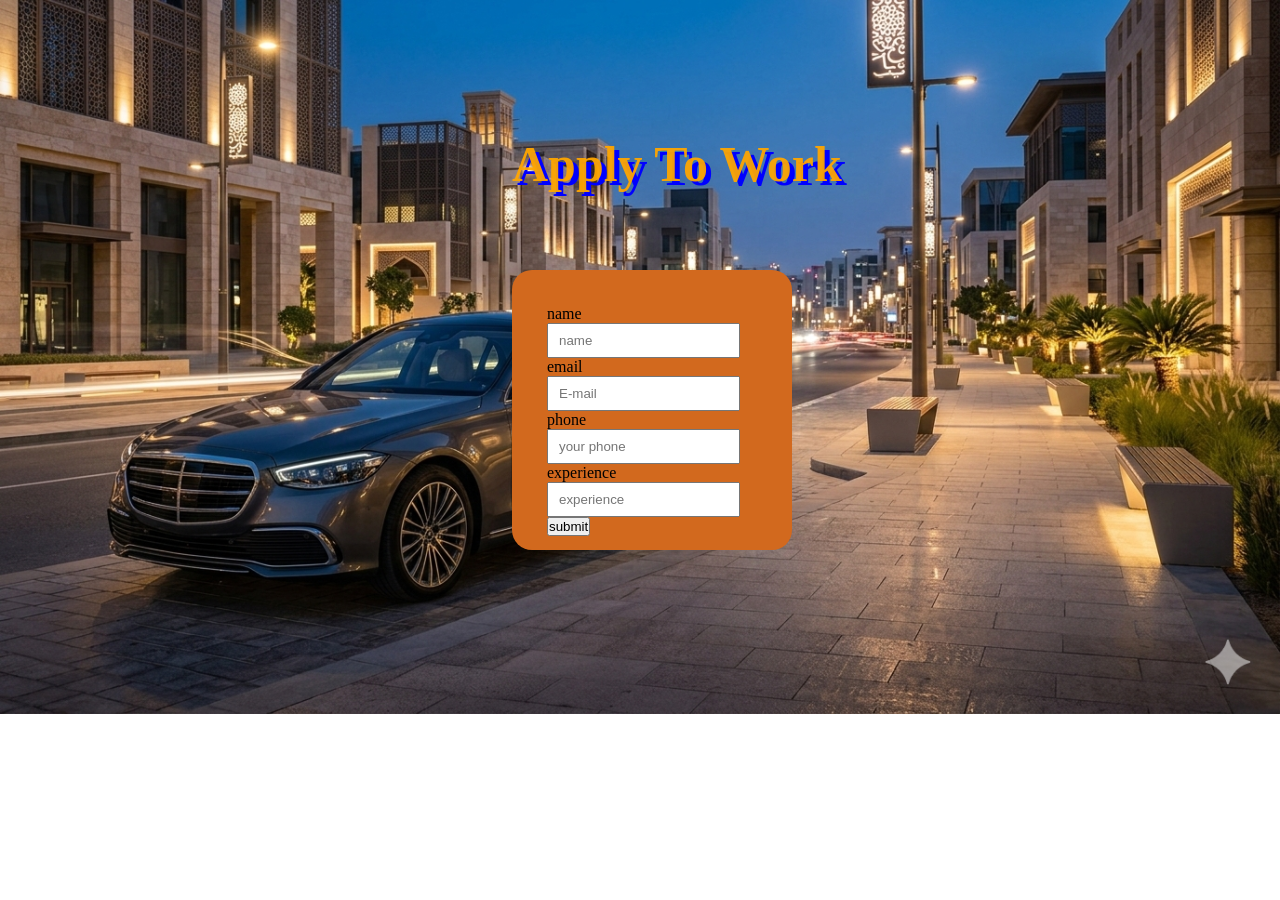
<file: apply.html>
<!DOCTYPE html>
<html lang="en">
<head>

 <meta charset="UTF-8">
 <meta name="viewport" content="width=device-width, initial-scale=1.0">
 <title>Document</title>
 <link rel="stylesheet" href="style.css">
 <link rel="stylesheet" href="apply.css">
</head>
<body>
 <div class="back">
 <h1> Apply To Work</h1>
 <div class="form" >
 <form >
 <label for="name">name</label>
 <input class="name" type="text" id="name" name="name" placeholder="name" required>
 <br>
 <label for="email">email</label>
 <input type="email" id="email" name="email" placeholder="E-mail" required>
 <br>
 <label for="phone">phone</label>
 <input type="tel" id="phone" name="phone" placeholder="your phone" required>
 <br>
 <label for="number">experience</label>
 <input type="number" id="number" name="number" placeholder="experience" required>
 <br>
 <button type="submit"> submit</button>


 </form>
 </div>
 </div>

</body>
</html>
</file>
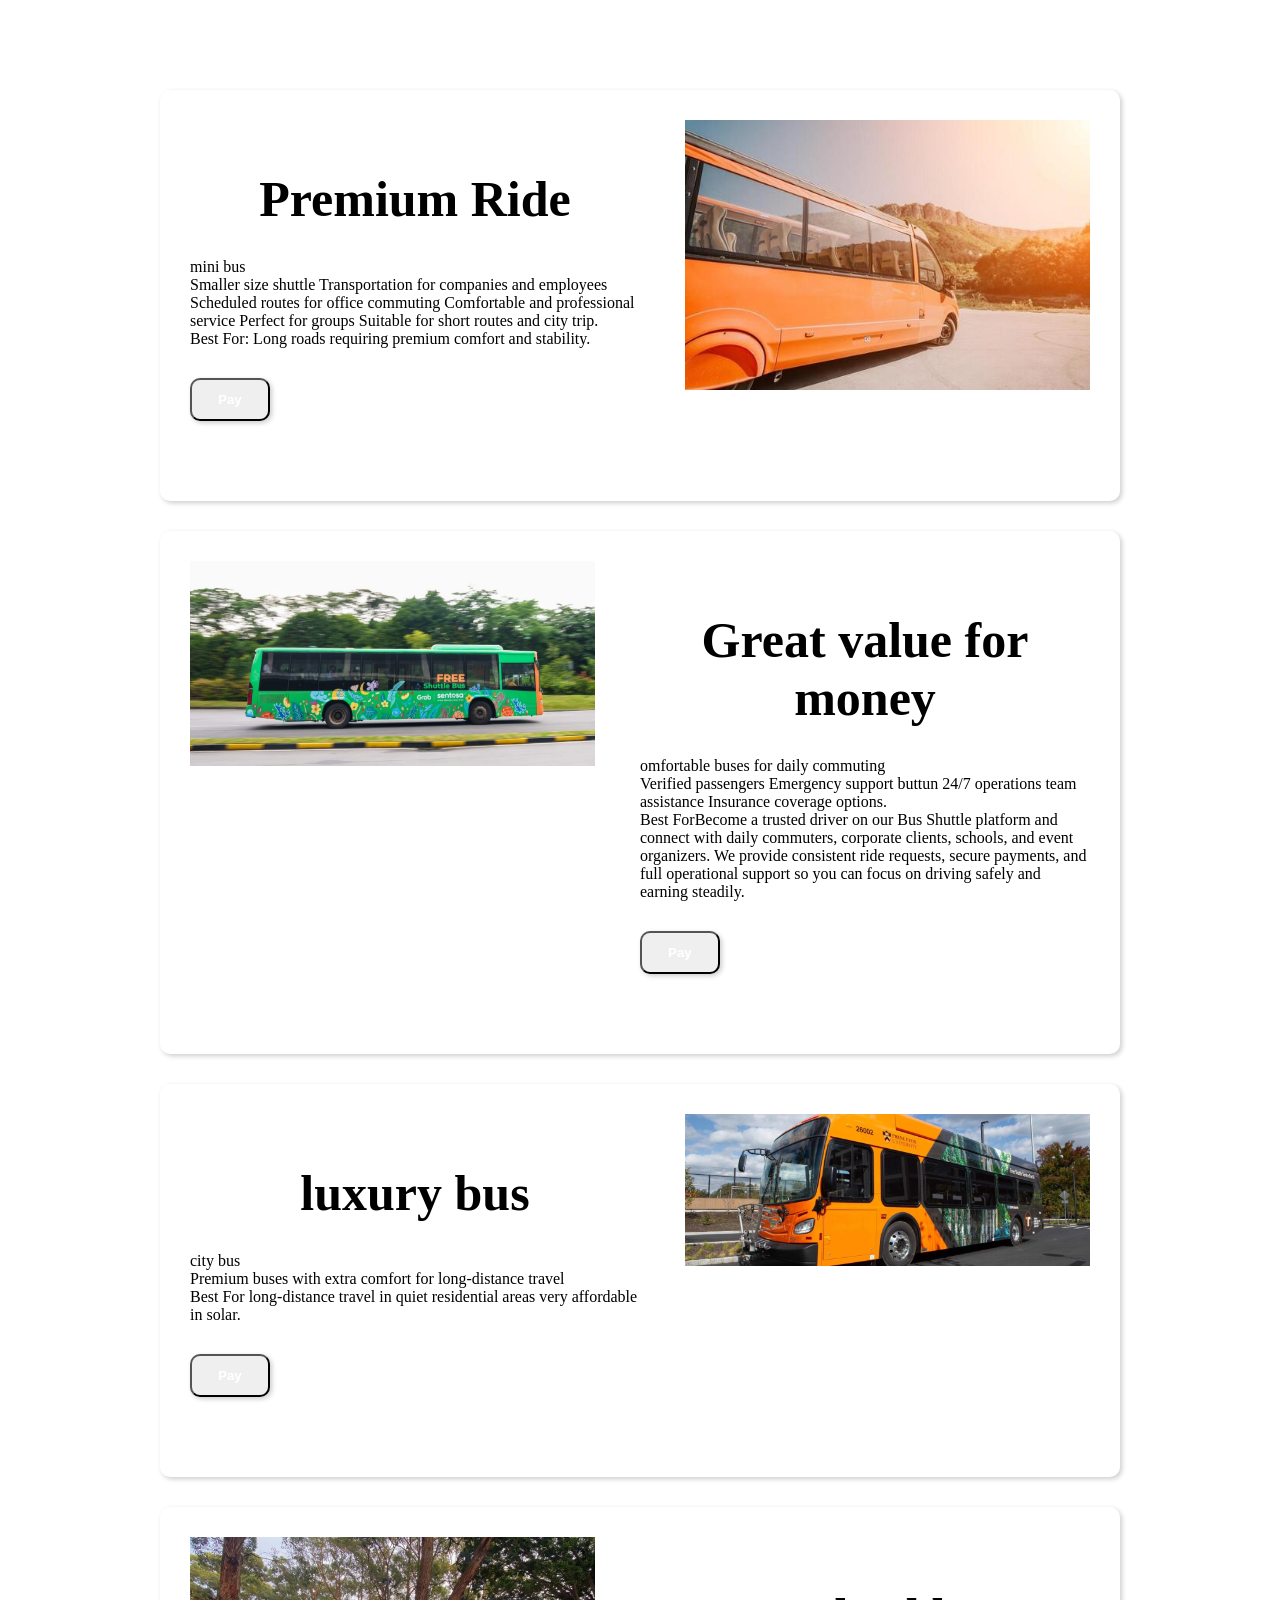
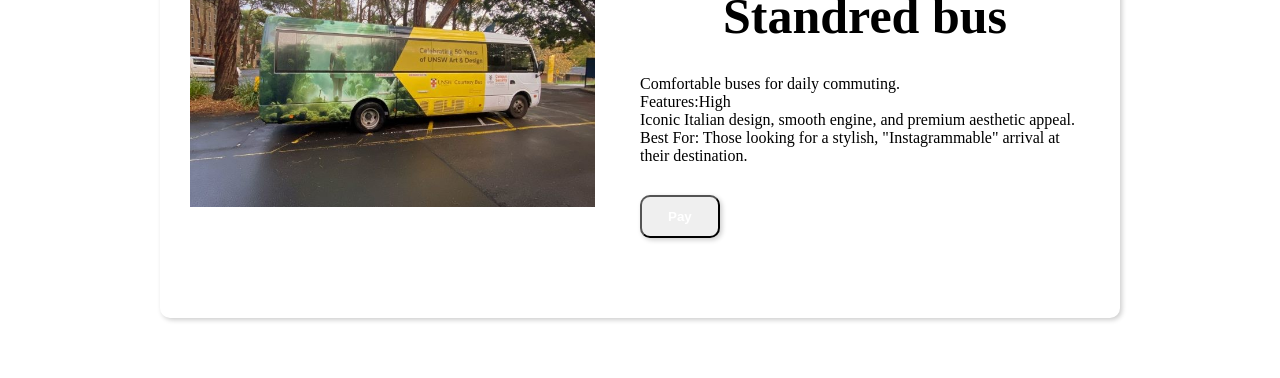
<file: bus.html>
<!DOCTYPE html>
<html lang="en">
<head>
    <meta charset="UTF-8">
    <meta name="viewport" content="width=device-width, initial-scale=1.0">
    <title>Bus</title>
    <link rel="stylesheet" href="style.css">
</head>
<body>
 <div class="all-bus">
 <div class="contain">
 <div class="cards">
 <div class="para">
 <h3>Premium Ride</h3>
 <p>mini bus</p>
 <p>Smaller size shuttle
 Transportation for companies and employees
 Scheduled routes for office commuting
 Comfortable and professional service
 Perfect for groups
 Suitable for short routes and city trip.</p>
 <p>Best For: Long roads requiring premium comfort and stability.</p>
 <button>Pay</button>
 </div>
 <div class="image">
 <img src="./images/1.jpg" alt="bus">
 </div>
 </div>
 <div class="cards">
 <div class="image">
 <img src="./images/2.jpg" alt="bus shuttle">
 </div>
 <div class="para">
 <h3>Great value for money</h3>
 <p>omfortable buses for daily commuting</p>
 <p>Verified passengers
 Emergency support buttun 
 24/7 operations team assistance 
Insurance coverage options.</p>
 <p>Best ForBecome a trusted driver on our Bus Shuttle platform and connect with daily commuters, corporate clients, schools, and event organizers. We provide consistent ride requests, secure payments, and full operational support so you can focus on driving safely and earning steadily. </p>
 
 <button>Pay</button>
 </div>
 </div>
 <div class="cards">
 <div class="para">
 <h3>luxury bus</h3>
 <p>city bus</p>
 <p>Premium buses with extra comfort for long-distance travel</p>
 <p>Best For long-distance travel in quiet residential areas very affordable in solar.</p>
 <button>Pay</button>
 </div>
 <div class="image">
 <img src="./images/3.jpg" alt="nenija">
 </div>
 </div>
 <div class="cards">
 <div class="image">
 <img src="./images/4.jpg" alt="BMW">
 </div>
 <div class="para">
 <h3>Standred bus</h3>
 <p>Comfortable buses for daily commuting.</p>
 <p>Features:High </p>

 <p> Iconic Italian design, smooth engine, and premium aesthetic appeal.</p>
 <p>Best For: Those looking for a stylish, "Instagrammable" arrival at their destination.</p>
 <button>Pay</button>
 </div>
 </div>
 </div>
 </div>

</body>
</html>
</file>
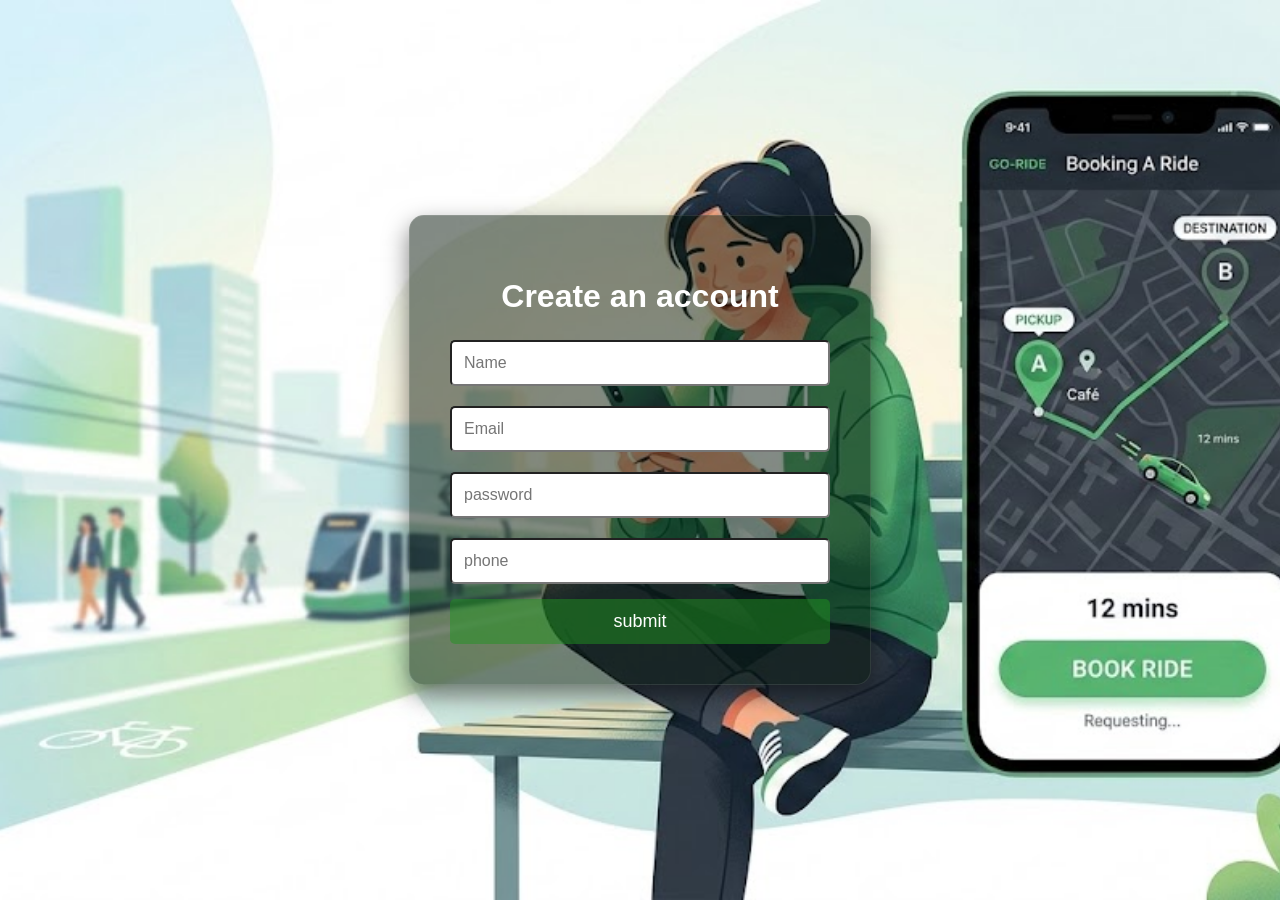
<file: from.html>
<!DOCTYPE html>
<html lang="en">
<head>
    <meta charset="UTF-8">
    <meta name="viewport" content="width=device-width, initial-scale=1.0">
   
 <title>Document</title>
 <link rel="stylesheet" href="from.css">
</head>
<body>
<div class="login">
 <h1>Create an account</h1>
 <form>
 <form id="loginForm">
 <div class="input">
 <input type="text" id="name" placeholder="Name" required>
 </div>
 <div class="input">
 <input type="email" id="Email" placeholder="Email" required>
 </div>
 <div class="input">
 <input type="password" id="password" placeholder="password" required>
 </div>
 <div class="input">
 <input type="text" id="phone" placeholder="phone" required>
 </div>
 <button class="Send data">submit</button>
 </form>
 </form>
</div>
 
</body>
</html>
</file>
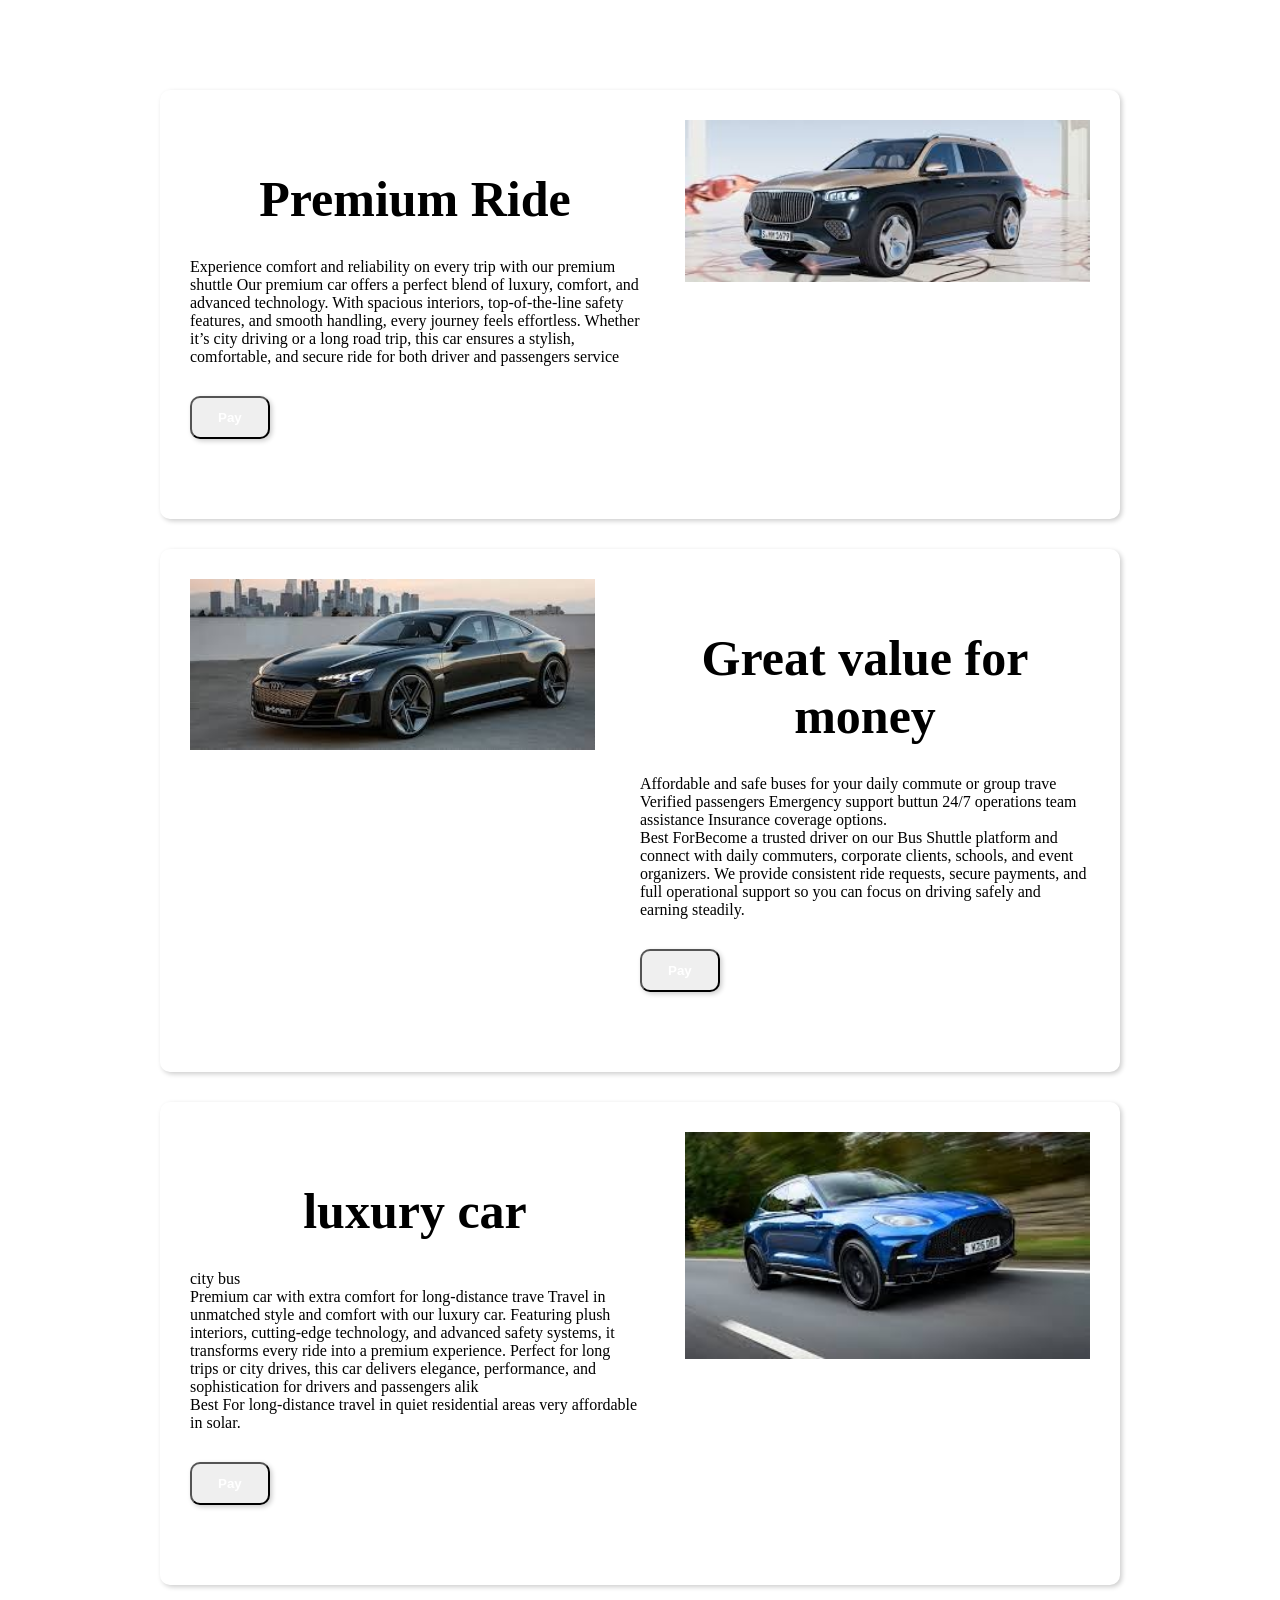
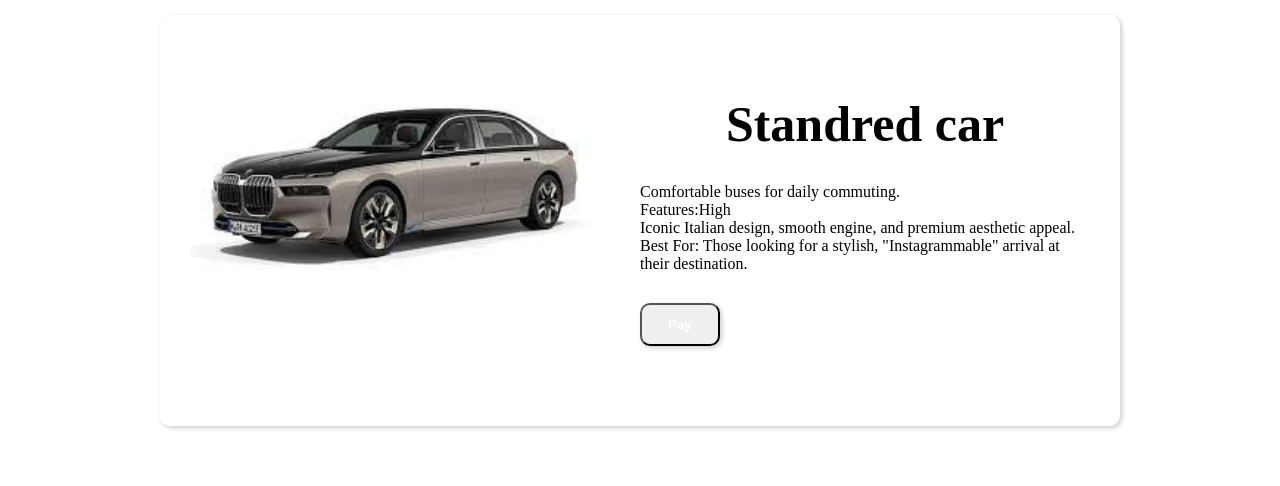
<file: intercity.html>
<!DOCTYPE html>
<html lang="en">
<head>
    <meta charset="UTF-8">
    <meta name="viewport" content="width=device-width, initial-scale=1.0">
    <title>intercity</title>
    <link rel="stylesheet" href="style.css">
</head>
<body>
    <div class="all-bus">
 <div class="contain">
 <div class="cards">
 <div class="para">
 <h3>Premium Ride</h3>
 <p>Experience comfort and reliability on every trip with our premium shuttle Our premium car offers a perfect blend of luxury, comfort, and advanced technology. With spacious interiors, top-of-the-line safety features, and smooth handling, every journey feels effortless. Whether it’s city driving or a long road trip, this car ensures a stylish, comfortable, and secure ride for both driver and passengers
 service

 </p>
 
 <button>Pay</button>
 </div>
 <div class="image">
 <img src="./images/in1.jpg" alt="bus">
 </div>
 </div>
 <div class="cards">
 <div class="image">
 <img src="./images/in2.jpg" alt="bus shuttle">
 </div>
 <div class="para">
 <h3>Great value for money</h3>
 <p>Affordable and safe buses for your daily commute or group trave</p>
 <p>Verified passengers
 Emergency support buttun 
 24/7 operations team assistance 
Insurance coverage options.</p>
 <p>Best ForBecome a trusted driver on our Bus Shuttle platform and connect with daily commuters, corporate clients, schools, and event organizers. We provide consistent ride requests, secure payments, and full operational support so you can focus on driving safely and earning steadily. </p>
 
 <button>Pay</button>
 </div>
 </div>
 <div class="cards">
 <div class="para">
 <h3>luxury car</h3>
 <p>city bus</p>
 <p>Premium car with extra comfort for long-distance trave
 Travel in unmatched style and comfort with our luxury car. Featuring plush interiors, cutting-edge technology, and advanced safety systems, it transforms every ride into a premium experience. Perfect for long trips or city drives, this car delivers elegance, performance, and sophistication for drivers and passengers alik 
 
</p>
 <p>Best For long-distance travel in quiet residential areas very affordable in solar.</p>

 <button>Pay</button>
 </div>
 <div class="image">
 <img src="./images/in3.jpg" alt="nenija">
 </div>
 </div>
 <div class="cards">
 <div class="image">
 <img src="./images/in4.jpg" alt="BMW">
 </div>
 <div class="para">
 <h3>Standred car</h3>
 <p>Comfortable buses for daily commuting.</p>
 <p>Features:High </p>

 <p> Iconic Italian design, smooth engine, and premium aesthetic appeal.</p>
 <p>Best For: Those looking for a stylish, "Instagrammable" arrival at their destination.</p>
 <button>Pay</button>
 </div>
 </div>


 </div>
 </div>

</body>
</html>
</file>
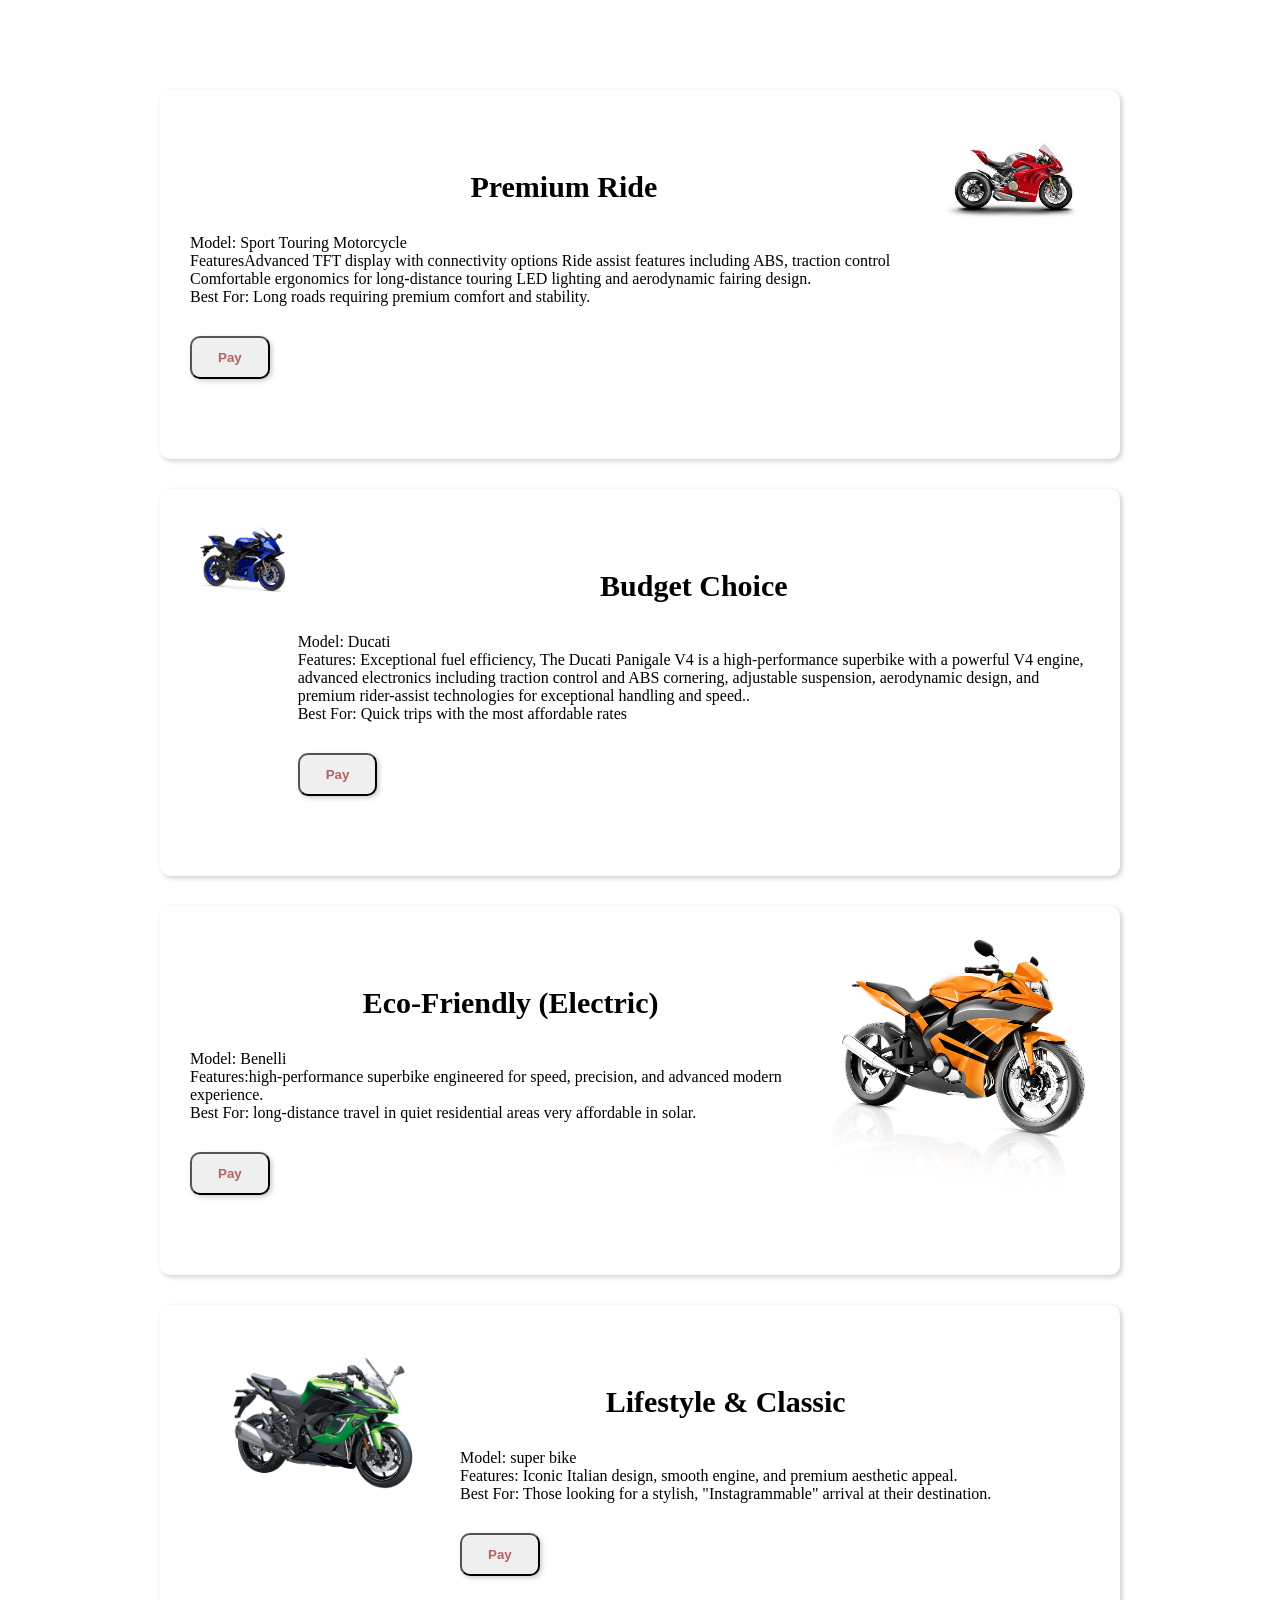
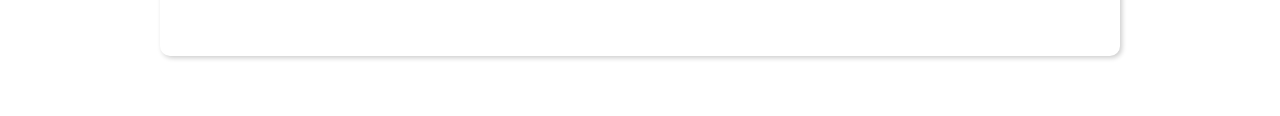
<file: scotar.html>
<!DOCTYPE html>
<html lang="en">

<head>

 <meta charset="UTF-8">
 <meta name="viewport" content="width=device-width, initial-scale=1.0">
 <title>scoter</title>
 <link rel="stylesheet" href="style.css">
 <link rel="stylesheet" href="scotar.css">
</head>

<body>
   <div class="all-scooter">
   <div class="contain">
   <div class="cards">
   <div class="para">
  <h3>Premium Ride</h3>
  <p>Model: Sport Touring Motorcycle</p>
  <p>FeaturesAdvanced TFT display with connectivity options
  Ride assist features including ABS, traction control
  Comfortable ergonomics for long-distance touring
  LED lighting and aerodynamic fairing design.</p>
  <p>Best For: Long roads requiring premium comfort and stability.</p>
 <button>Pay</button>
 </div>
 <div class="image">
 <img src="./images/sc1.jpg" alt="Moto">
 </div>
 </div>
 <div class="cards">
 <div class="image">
 <img src="./images/sc2.jpg" alt="Ducati">
 </div>
 <div class="para">
 <h3>Budget Choice</h3>
 <p>Model: Ducati</p>
 <p>Features: Exceptional fuel efficiency, The Ducati Panigale V4 is a high-performance superbike
 with a powerful V4 engine, advanced electronics including traction control and ABS cornering,
 adjustable suspension, aerodynamic design, and premium rider-assist technologies for exceptional
 handling and speed..</p>
 <p>Best For: Quick trips with the most affordable rates</p>
 <button>Pay</button>
 </div>
 </div>
 <div class="cards">
 <div class="para">
 <h3>Eco-Friendly (Electric)</h3>
 <p>Model: Benelli</p>
 <p>Features:high-performance superbike engineered for speed, precision, and advanced modern
 experience.</p>
 <p>Best For: long-distance travel in quiet residential areas very affordable in solar.</p>
 <button>Pay</button>
 </div>
 <div class="image">
 <img src="./images/sc3.jpg" alt="nenija">
 </div>
 </div>
 <div class="cards">
 <div class="image">
 <img src="./images/sc4.png" alt="BMW">
 </div>
 <div class="para">
 <h3>Lifestyle & Classic</h3>
 <p>Model: super bike</p>
 <p>Features: Iconic Italian design, smooth engine, and premium aesthetic appeal.</p>
 <p>Best For: Those looking for a stylish, "Instagrammable" arrival at their destination.</p>
 <button>Pay</button>
 </div>
 </div>


 </div>
 </div>





</body>

</html>
</file>
<file: style.css>
@import url('https://fonts.googleapis.com/css2?family=Arvo:ital,wght@0,400;0,700;1,400;1,700&family=Betania+Patmos&family=Bricolage+Grotesque:opsz,wght@12..96,200..800&family=Cascadia+Mono:ital,wght@0,200..700;1,200..700&family=Google+Sans:ital,opsz,wght@0,17..18,400..700;1,17..18,400..700&family=Merriweather:ital,opsz,wght@0,18..144,300..900;1,18..144,300..900&family=Playfair+Display:ital,wght@0,400..900;1,400..900&display=swap');
*{
    margin: 0;
    padding: 0;
    box-sizing: border-box;
}

body{
    overflow-x: hidden;
}


.head{
background-color: rgba(35, 33, 33, 0.612);
display: flex;
justify-content: space-between;
align-items: center;
height:10vh;
width: 100%;
border-radius: 10px;
position: fixed;
top: 0;
z-index: 1000;
font-size: 30px;
 font-family: "Bricolage Grotesque", sans-serif;
}

.navlogo img {
    width: 300px;
    height: 200px;
    padding: 25px;
    margin-top:20px ;
    font-family:cursive;
}
.navlinks ul{
 display: flex;
 list-style: none;
column-gap: 10px;
padding: 40px;

}
.navlinks a{
    text-decoration: none;
    color: azure;
    transition:all 0.5s ease-in ;
    font-size:20px;
    padding: 30px;
}
.navlinks a:hover{
    color: rgba(8, 99, 6, 0.958);
}
.booket{
    display: flex;
    background-color: rgba(128, 132, 135, 0.162);
    justify-content: space-between;
    align-items: center;
    top: 170px;
    position: relative;
    height: 50vh;
    width: 90%;
    margin: auto;
    border-radius: 20px;
     font-family: "Bricolage Grotesque", sans-serif;
}
.booket img{
 width:40%;
 height:450px ;
 border-radius: 20px;
 position: absolute;
 left: 3%;
}
.select{
   display:flex;
   flex-direction: column;
   position: absolute;
   top: 55%;
   left: 40%;
   width: 100%;
   height: 100%;
  font-family: "Bricolage Grotesque", sans-serif;
 
}

.content{
    width: 400px;
    text-align: center;
    font-size:20px;
    position: absolute;
    right: 15%;
    top: 20%;
    font-family: "Bricolage Grotesque", sans-serif;

}

.perant{
    width:90%;
    display: flex;
    flex-wrap: wrap;
    justify-content: center;
    text-align: center;
    align-items: center;
    padding: 20px 30px;
    background-color:  rgba(128, 132, 135, 0.162);
    margin: auto;
    border-radius: 10px;
    height:45vh;
    column-gap: 10px;
    position: relative;
    top: 250px;
    font-family: "Bricolage Grotesque", sans-serif;
}

.sugg{
    position: absolute;
    top: 110%;
    left: 45%;
    font-family: "Bricolage Grotesque", sans-serif;
   
}

.button{
    border-radius: 5px;
    padding: 5px 27px;
    border: 2px solid green;
    margin: 0;
        transition: all 1s ease;

}

.perant .button:hover{
    transform: scale(1.2);
}

.int{
   margin: 29px;
}

.sco{
     margin: 12px;
}

.perant a{
    text-decoration: none;
    color: #0c0c0c;
    font-size: 18px;
}  


.sugg-content{
    margin: 10px;
}

.perant p{
    margin: 8px;
}


.child{
    width: 30%;
    background-color: rgba(60, 65, 68, 0.139);
    border-radius: 10px;
    height:250px;
   font-family: "Bricolage Grotesque", sans-serif;
}

.perant img{
    width: 100px;
    border-radius: 50%;
}
.rating {
  color: gold;
  font-size: 24px;
  position: absolute;
  width: 40%;
  left:5%;
   font-family: "Bricolage Grotesque", sans-serif;

}
.rating p{
    color: black;

}
.reviews{
    display: flex;
    align-items: center;
    justify-content: center;
    width: 90%;
    height:50vh;
    background-color: rgba(128, 132, 135, 0.162);
    margin: auto;
    border-radius: 10px;
    position: relative;
    top:320px;

}



h2{

    font-size: 40px;
}

.rev{
    position: absolute;
    top:1645px;
    left: 45%;
}
.comment{
    position: absolute;
    right: 5%;
    top: 35%;
}
 
.faq{
    display: flex;
    justify-content: center;
    align-items: center;
    height: 40vh;
    width: 91%;
    position: relative;
    background-color: rgba(128, 132, 135, 0.162);
    margin: auto;
    border-radius: 10px;
    top: 350px;
}

.q{
    position: absolute;
    left: 8%;
    font-size: 30px;
}

.f{
    position: relative;
    top:340px;
    left: 48%;
}

.show{
    position: relative;
}

span{
    color: rgba(0, 128, 0, 0.643);
    cursor: grab;
}

.social{
    width: 91%;
    margin: auto;
    height: 30vh;
    background-color: rgba(2, 46, 80, 0.863);
    position: relative;
    top: 380px;
    border-radius: 10px;   
     display: flex;
    justify-content: space-between;
    align-items: center;
}

.support{
    margin: 20px;
    color: white;
    width: 50%;
    position: absolute;
    top: 10%;
    row-gap: 10px;
}


.support .phone{
    position: relative;
    top: 90px;
    left: 100px;
}

.support .phone{
    position: relative;
    top: 80px;
    left: 100px;
}


.support .email{
    position: relative;
    top: 10px;
    left: 100px;}

.social .socialmedia{
    position: absolute;
    right: 40px;
    bottom: 42%;
}

.social h2{
    font-size: 25px;
    position: absolute;
    bottom: 64%;
    right: 6%;   
    font-family: "Bricolage Grotesque", sans-serif;
    color: white;
    font-family: "Bricolage Grotesque", sans-serif;

  
}

.support .communication{
   font-size: 20px;
   position: absolute;
   bottom: 35%;
   left: 7%;
   font-family: "Bricolage Grotesque", sans-serif;
}

.icon{
    position: relative;
    top: 98px;
    left: 70px;
}

.icon2{
    position: relative;
    top: 30px;
    left: 70px;
}

.facebook{
    position: relative;
    color: white;
    font-size: 27px;
    bottom: 10px;
    right: 154px;
    transition: all 1s ease-in;
}

.facebook:hover{
    transform: scale(1.5);
    cursor: grab;
}

.whatsapp{
    position: relative;
    color: white;
    font-size: 29px;
    bottom: 8px;
    right: 97px;
    transition: all 1s ease-in;
}

.whatsapp:hover{
    transform: scale(1.5);
    cursor: grab;
}


.linkedin{
    position: relative;
    color: white;
    font-size: 28px;
    bottom: 10px;
    right: 44px;
    transition: all 1s ease-in;

}

.linkedin:hover{
    transform: scale(1.5);
    cursor: grab;
}

.rights{
    color: white;
    position: absolute;
    bottom: 25px;
    left: 48%;
    font-size: 20px;  
    font-family: "Bricolage Grotesque", sans-serif;
}





.hero {
    position: relative;
    height: 100vh;
    overflow: hidden;
}

.bg-video {
    position: absolute;
    top: 50%;
    left: 50%;
    min-width: 100%;
    min-height: 100%;
    width: auto;
    height: auto;
    transform: translate(-50%, -50%);
    object-fit: cover;
    z-index: -1;
}

.hero-content {
    position: relative;
    z-index: 1;
    color: white;
    text-align: center;
    top:40%;
    transform: translateY(-50%);
    font-size: 30px;
    text-shadow: 5px 4px rgba(255, 77, 0, 0.709);
     font-family: "Bricolage Grotesque", sans-serif;
}
.select input{
    width: 20%;
    height: 5%;
    border: 2px;
    border-radius: 10px;
    text-align: center;

}
.select select{
    width: 20%;
    height: 5%;
    border: 2px;
    border-radius: 10px;
    text-align: center;
         


   
}
.select label{
    color: white;
}



.form{
    display: flex;

    width: 300px;
    height: 200px;
}

.scoter child:hover{
    transition:all .5s ease-in 2s ;
    width: 40;
}


/*bus*/


.all-bus{
 padding-top: 30px;
}

.all-bus .contain{
 padding-block: 30px;
 width: 75%;
 margin: auto;
}

.all-bus .contain .cards{
 padding: 30px;
 border-radius: 10px;
 border: hashtag#ccccccad solid 1px;
 box-shadow: 2px 2px 5px rgba(0, 0, 0, 0.2);
 transition: all ease-in-out 0.5s;
 display: flex;
 flex-direction: row;
 justify-content: space-between;
 margin-block: 30px;
}

.all-bus .contain .cards:hover{
 transform: translate(10px,10px);
}

.all-bus .contain .cards .image{
 width: 45%;
}
.all-bus .contain .cards img{
 width: 100%;
}

.all-bus .contain .cards h3{
 text-align: center;
 margin: 30px;
 font-size: 50px;
}
.all-bus .contain .cards .para{
 margin-block: 20px; 
 width: 50%;
}
.all-bus .contain .cards button{
 padding-block: 12px;
 padding-inline: 26px;
 border-radius: 10px;
 background-color: hashtag#ffae00ee;
 color: white;
 font-weight: 800;
 border:
 hashtag#ffae00ee solid 1px;
 box-shadow: 2px 2px 5px rgba(0, 0, 0, 0.2);
 margin-block: 30px;
}




@media screen and (max-width:800px) {

    *{
        margin: 0;
        box-sizing: border-box;
        font-family:"Bricolage Grotesque", sans-serif ;
    }

    .navlinks ul{
    padding: 19px;
    font-size: 23px;
    }

    .navlogo img {
     width: 279px;
     height: 160px;
     padding: 28px;
     margin-top: 25px;
}
  
.head{
    background-color: rgb(89 55 27 / 57%);
}

.bg-video {
transform: translate(-48%, -30%);
}

.hero-content {
    top:44%;
    font-size: 26px;
}

.select{
   width: 1100px; 
}

.sugg{
   top: 110%;
   left: 37%;    
}


.perant{
    width:100%;
    top: 196px;
}

.child{
    width: 32%;
    height:304px;
}

.int{
   margin: 45px;
}

.sco{
     margin: 29px;
}


.rev{
    position: absolute;
    top:1609px;
    left: 43%;
}

.reviews{
    width: 100%;
    top:309px;

}

.rating {
  width: 50%;

}

.comment{
    position: absolute;
    right: 3%;
    top: 35%;
}

 .comment textarea{
        width: 286px;
}

.faq{
    width: 100%;
}

.q{
    position: absolute;
    left: 6%;
    font-size: 25px;
}

span{
    position: absolute;
    right: 10px;
}

.social{
    width: 100%;
}

.social h2{
    right: 12%;   
}

.support .communication{
    font-size: 17px;
}

.rights{
    left: 36%;
}





}
</file>
<file: apply.css>
body{
 background-image: url("./images/car.png");
 background-repeat:no-repeat ;
 display: flex;
 background-size: cover;

}
.form {
 background-color: chocolate;
 justify-content: center;
 padding: 35px;
 height:280px;
 width: 280px;
 position: absolute;
 left: 40%;
 top:30%;
 border-radius: 20px;
 
}
.form input{
 padding: 8px 10px;
}
h1{
 position: absolute;
 left: 40%;
 top:15%;
 font-size: 50px;
 color: rgba(255, 166, 0, 0.942);
 text-shadow: 5px 4px blue;
}

@media screen and (max-width:800px){
body{
     background-image: url("./images/car.png");
 background-repeat:no-repeat ;
 display: flex;
 background-size: cover;
 background-position: center;
 background-attachment: fixed;

}
}
</file>
<file: from.css>
body {
 margin: 0;
 padding: 0;
 font-family: 'Segoe UI', Tahoma, Geneva, Verdana, sans-serif;
 background-image: url("./images/map\ a.jpg"); 
 background-size: cover;
 background-position: center;
 background-attachment: fixed;
 height: 100vh;
 display: flex;
 justify-content: center;
 align-items: center;
 }
 .login {
 background: rgba(1, 18, 6, 0.487); 
 padding: 40px;
 border-radius: 15px;
 box-shadow: 0 10px 25px rgba(0, 0, 0, 0.5);
 width: 380px;
 color: white;
 border: 1px solid rgba(255,255,255,0.1);
 }

 h1 { 
 text-align: center;
 margin-bottom: 20px;
 }

 .input { 
 margin-bottom: 15px; 
 }

 input {
 width: 100%;
 padding: 12px;
 margin-top: 5px;
 border: 1px solid hashtag#ddd;
 border-radius: 5px;
 box-sizing: border-box;
 font-size: 16px;
 }

 input:focus {
 border-color: hashtag#3498db;
 box-shadow: 0 0 5px rgba(52,152,219,0.5);
 }

 button {
 width: 100%;
 padding: 12px;
 background-color:rgba(31, 149, 31, 0.494) ;
 color: white;
 border: none;
 border-radius: 5px;
 font-size: 18px;
 cursor: pointer;
 transition: 0.3s;
 }
</file>
<file: scotar.css>
*{
 padding: 0;
 margin: 0;
 box-sizing: border-box;
}
.all-scooter{
 padding-top: 30px;
}
.all-scooter .contain{
 padding-block: 30px;
 width: 75%;
 margin: auto;
}
.all-scooter .contain .cards{
 padding: 30px;
 border-radius: 10px;
 border: hashtag#ccccccad solid 1px;
 box-shadow: 2px 2px 5px rgba(0, 0, 0, 0.2);
 transition: all ease-in-out 0.5s;
 display: flex;
 flex-direction: row;
 margin-block: 30px;
}
.all-scooter .contain .cards:hover{
 transform: translate(10px,10px);
}

.all-scooter .contain .cards .image{
 width: 30%;
}
.all-scooter .contain .cards img{
 width: 100%;
}

.all-scooter .contain .cards h3{
 text-align: center;
 margin: 30px;
 font-size: 30px;
}
.all-scooter .contain .cards .para{
 margin-block: 20px;
}
.all-scooter .contain .cards button{
 padding-block: 12px;
 padding-inline: 26px;
 border-radius: 10px;
 background-color: hashtag#ffae00ee;
 color: rgba(149, 11, 11, 0.619);
 font-weight: 800;
 border:
 hashtag#ff5100e1 solid 1px;
 box-shadow: 2px 2px 5px rgba(0, 0, 0, 0.2);
 margin-block: 30px;
}
</file>
